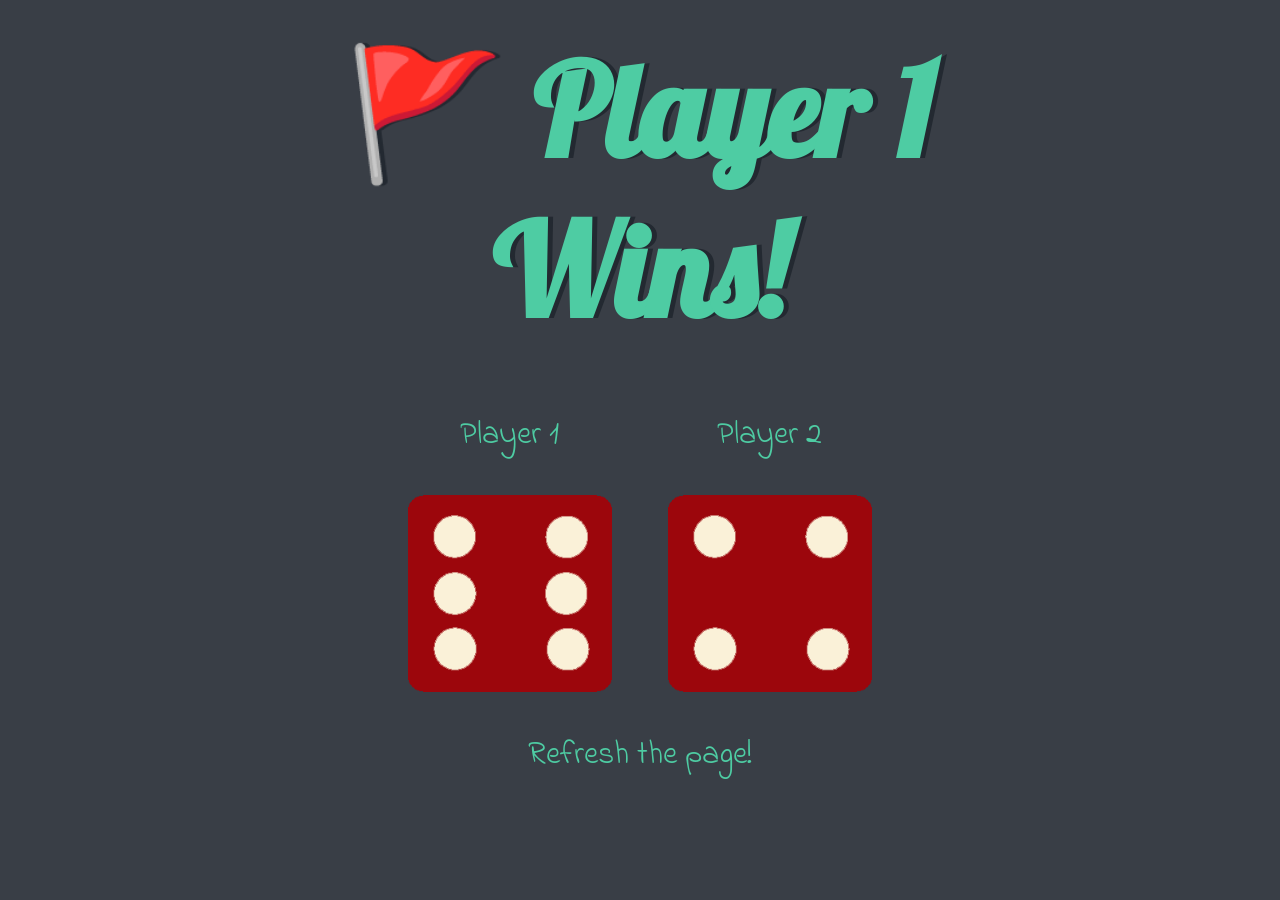
<file: index.html>
<!DOCTYPE html>
<html lang="en" dir="ltr">
  <head>
    <meta charset="utf-8">
    <title>Dice Game</title>
    <link rel="stylesheet" href="styles.css">
    <link href="https://fonts.googleapis.com/css?family=Indie+Flower|Lobster" rel="stylesheet">
    

  </head>
  <body>

    <div class="container">
      <h1>Refresh Me</h1>

      <div class="dice">
        <p>Player 1</p>
        <img class="img1" src="/images/dice6.png">
      </div>

      <div class="dice">
        <p>Player 2</p>
        <img class="img2" src="/images/dice6.png">
      </div>

    </div>

    
  </body>
  <footer>
    <p>Refresh the page!</p>

    <script src="script.js" ></script>
  </footer>


</html>
</file>
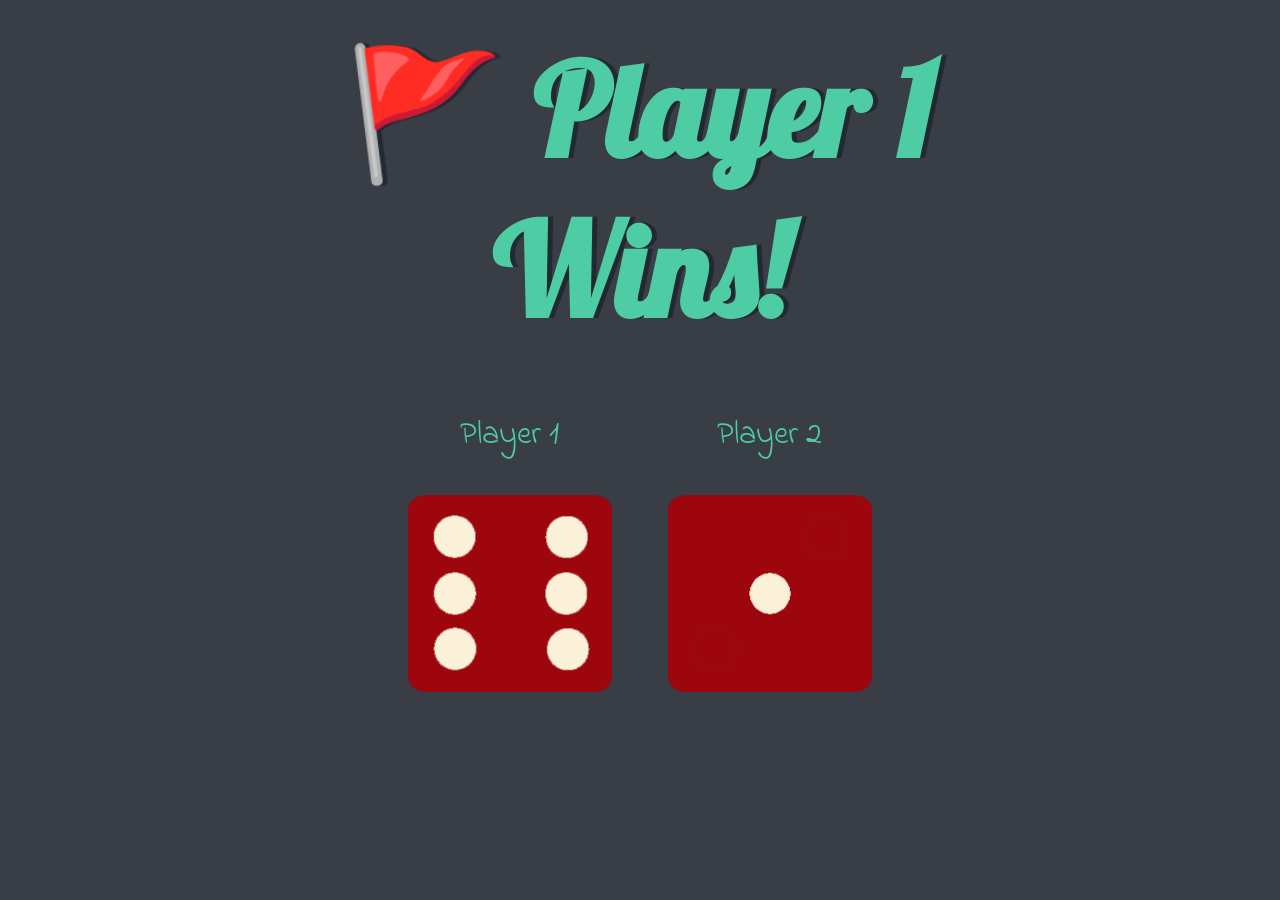
<file: dicee.html>
<!DOCTYPE html>
<html lang="en" dir="ltr">
  <head>
    <meta charset="utf-8">
    <title>Dice Game</title>
    <link rel="stylesheet" href="styles.css">
    <link href="https://fonts.googleapis.com/css?family=Indie+Flower|Lobster" rel="stylesheet">
    

  </head>
  <body>

    <div class="container">
      <h1>Refresh Me</h1>

      <div class="dice">
        <p>Player 1</p>
        <img class="img1" src="/images/dice6.png">
      </div>

      <div class="dice">
        <p>Player 2</p>
        <img class="img2" src="/images/dice6.png">
      </div>

    </div>
    
    <script src="script.js" ></script>

  </body>


</html>
</file>
<file: styles.css>
.container {
  width: 70%;
  margin: auto;
  text-align: center;
}

.dice {
  text-align: center;
  display: inline-block;

}

body {
  background-color: #393E46;
}

h1 {
  margin: 30px;
  font-family: 'Lobster', cursive;
  text-shadow: 5px 0 #232931;
  font-size: 8rem;
  color: #4ECCA3;
}

p {
  font-size: 2rem;
  color: #4ECCA3;
  font-family: 'Indie Flower', cursive;
}

img {
  width: 80%;
}

footer {
  text-align: center;
}
</file>
